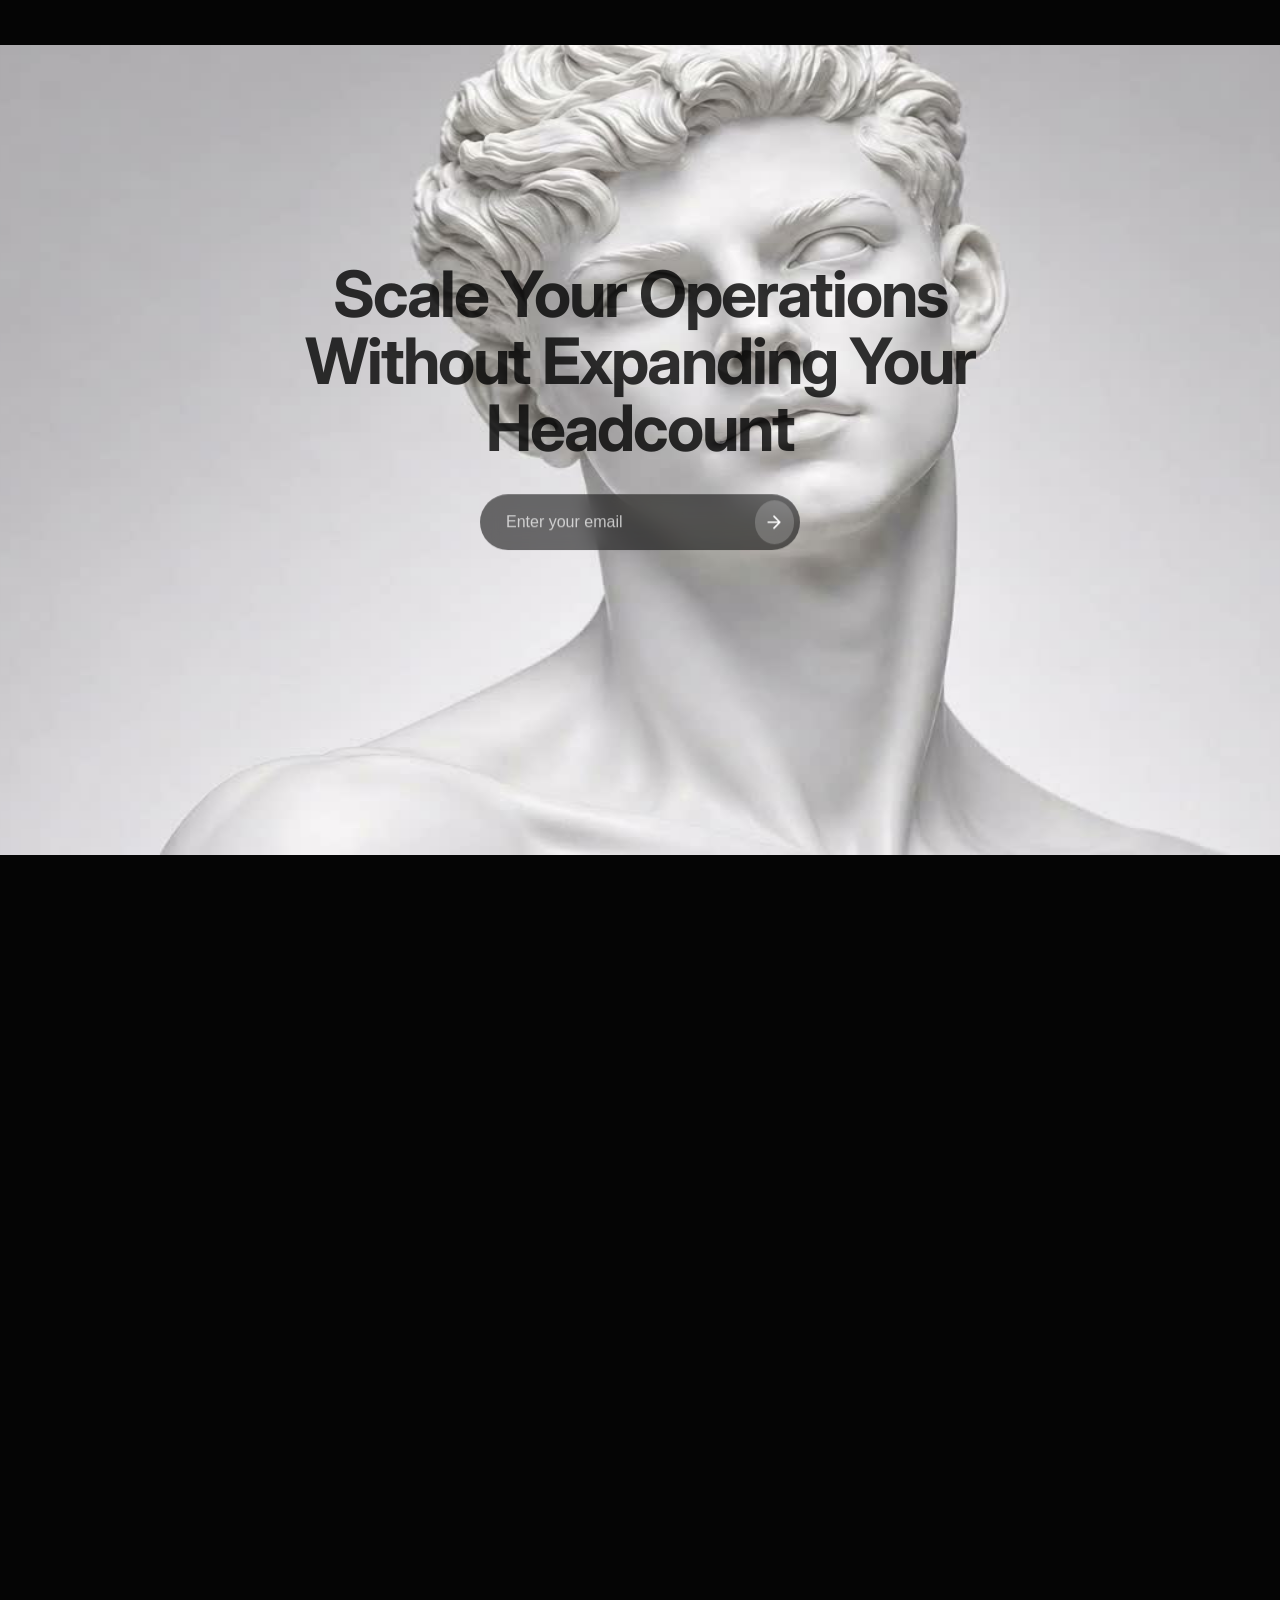
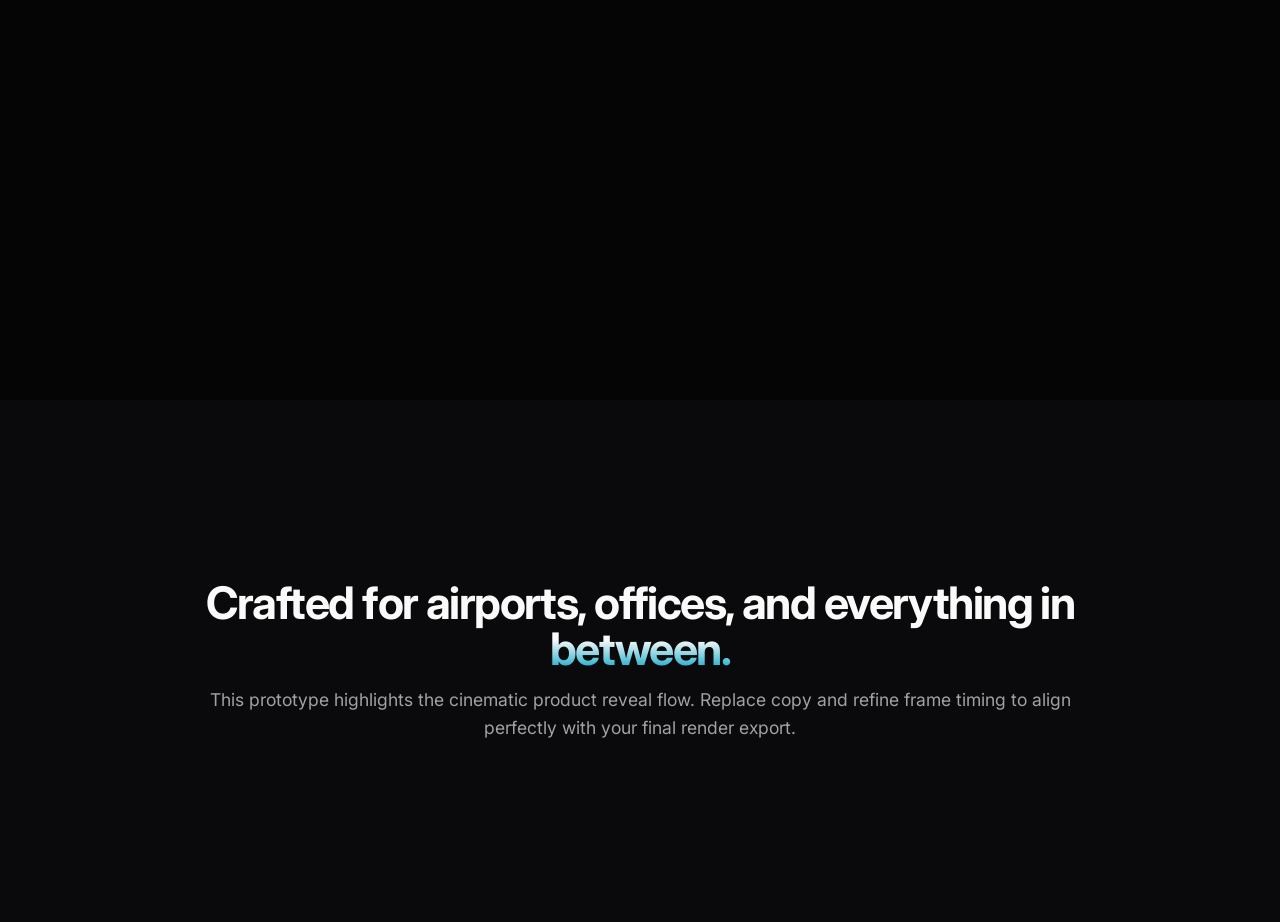
<file: ai_explosion/index.html>
<!DOCTYPE html>
<html lang="en">
  <head>
    <meta charset="UTF-8" />
    <meta name="viewport" content="width=device-width, initial-scale=1.0" />
    <title>Sony WH-1000XM6 | Scrollytelling Experience</title>
    <link rel="preconnect" href="https://fonts.googleapis.com" />
    <link rel="preconnect" href="https://fonts.gstatic.com" crossorigin />
    <link
      href="https://fonts.googleapis.com/css2?family=Inter:wght@400;500;600;700;800&display=swap"
      rel="stylesheet"
    />
    <style>
      :root {
        --bg: #050505;
        --bg-secondary: #0a0a0c;
        --text-strong: rgba(255, 255, 255, 0.92);
        --text-body: rgba(255, 255, 255, 0.62);
        --accent-blue: #0050ff;
        --accent-cyan: #00d6ff;
      }

      * {
        box-sizing: border-box;
      }

      html,
      body {
        margin: 0;
        padding: 0;
        background: var(--bg);
        color: var(--text-strong);
        font-family: "Inter", -apple-system, BlinkMacSystemFont, "Segoe UI", sans-serif;
      }

      body {
        overflow-x: hidden;
      }

      .site-bg {
        position: fixed;
        inset: 0;
        pointer-events: none;
        z-index: 0;
        background:
          radial-gradient(80vw 60vh at 50% 45%, rgba(5, 8, 21, 0.92) 0%, rgba(5, 5, 5, 1) 55%),
          linear-gradient(180deg, #050505 0%, #050505 100%);
      }

      .cta {
        justify-self: end;
        border: 1px solid transparent;
        background:
          linear-gradient(rgba(5, 5, 5, 0.93), rgba(5, 5, 5, 0.93)) padding-box,
          linear-gradient(120deg, var(--accent-blue), var(--accent-cyan)) border-box;
        color: white;
        font-weight: 600;
        font-size: 0.78rem;
        border-radius: 999px;
        padding: 0.5rem 0.92rem;
        text-decoration: none;
        white-space: nowrap;
        box-shadow: 0 0 24px rgba(0, 80, 255, 0.18);
        transition: transform 250ms ease, box-shadow 250ms ease;
      }

      .cta:hover {
        transform: translateY(-1px);
        box-shadow: 0 0 28px rgba(0, 214, 255, 0.27);
      }

      .story {
        position: relative;
        z-index: 5;
        height: 400vh;
      }

      .sticky-stage {
        position: sticky;
        top: 0;
        height: 100vh;
        width: 100%;
        overflow: hidden;
      }

      canvas {
        position: absolute;
        inset: 0;
        width: 100%;
        height: 100%;
        background: var(--bg);
      }

      .overlay {
        position: absolute;
        inset: 0;
        pointer-events: none;
        display: grid;
        grid-template-columns: 1fr minmax(260px, 520px) 1fr;
        align-items: center;
        padding: 0 4vw;
      }

      .beat {
        max-width: 520px;
        opacity: 0;
        transform: translateY(30px);
        transition: opacity 420ms ease, transform 420ms ease;
        will-change: opacity, transform;
      }

      .beat.active {
        opacity: 1;
        transform: translateY(0);
      }

      .beat-left {
        grid-column: 1 / 2;
        justify-self: start;
      }

      .beat-center {
        grid-column: 2 / 3;
        text-align: center;
        justify-self: center;
      }

      .beat-right {
        grid-column: 3 / 4;
        text-align: left;
        justify-self: end;
      }

      .kicker {
        font-size: 0.72rem;
        letter-spacing: 0.15em;
        text-transform: uppercase;
        color: rgba(0, 214, 255, 0.84);
        margin: 0 0 0.7rem 0;
      }

      h1,
      h2 {
        margin: 0;
        letter-spacing: -0.035em;
        line-height: 1.03;
      }

      h1 {
        font-size: clamp(2.2rem, 7vw, 5.1rem);
        font-weight: 800;
      }

      h2 {
        font-size: clamp(1.6rem, 4.2vw, 3.2rem);
        font-weight: 700;
      }

      .headline-gradient {
        background: linear-gradient(180deg, rgba(255, 255, 255, 0.98) 65%, rgba(0, 214, 255, 0.76) 100%);
        -webkit-background-clip: text;
        background-clip: text;
        color: transparent;
      }

      .subtitle {
        margin-top: 0.9rem;
        font-size: clamp(1rem, 2vw, 1.35rem);
        color: rgba(255, 255, 255, 0.83);
        font-weight: 500;
      }

      .body {
        margin-top: 1rem;
        color: var(--text-body);
        font-size: clamp(0.95rem, 1.5vw, 1.1rem);
        line-height: 1.6;
      }

      .bullets {
        margin: 1rem 0 0 0;
        padding: 0;
        list-style: none;
        display: grid;
        gap: 0.62rem;
      }

      .bullets li {
        color: rgba(255, 255, 255, 0.7);
        font-size: clamp(0.9rem, 1.25vw, 1.03rem);
      }

      .final-actions {
        margin-top: 1.5rem;
        display: inline-flex;
        align-items: center;
        gap: 1rem;
        pointer-events: auto;
      }

      .ghost-link {
        color: rgba(255, 255, 255, 0.72);
        text-decoration: none;
        font-size: 0.95rem;
        border-bottom: 1px solid rgba(255, 255, 255, 0.26);
        padding-bottom: 2px;
      }

      /* INITIAL HERO OVERLAY */
      .initial-hero {
        position: absolute;
        top: 45%;
        left: 50%;
        transform: translate(-50%, -50%);
        text-align: center;
        z-index: 10;
        width: 100%;
        max-width: 900px;
        padding: 0 20px;
        transition: opacity 0.3s ease, transform 0.3s ease;
      }

      .initial-hero.fade-out {
        opacity: 0;
        pointer-events: none;
        transform: translate(-50%, -55%);
      }

      .hero-title {
        font-size: clamp(2.5rem, 5vw, 4.2rem);
        font-weight: 700;
        line-height: 1.05;
        color: rgba(0, 0, 0, 0.8);
        margin-bottom: 2rem;
        letter-spacing: -0.03em;
      }

      .hero-input-wrap {
        display: inline-flex;
        align-items: center;
        background: rgba(0, 0, 0, 0.55);
        border-radius: 999px;
        padding: 6px;
        width: 100%;
        max-width: 320px;
        backdrop-filter: blur(10px);
        -webkit-backdrop-filter: blur(10px);
      }

      .hero-input-wrap input {
        background: transparent;
        border: none;
        color: white;
        padding: 12px 20px;
        width: 100%;
        outline: none;
        font-size: 1rem;
      }

      .hero-input-wrap input::placeholder {
        color: rgba(255, 255, 255, 0.7);
      }

      .hero-input-wrap button {
        background: rgba(255, 255, 255, 0.2);
        border: none;
        color: white;
        width: 44px;
        height: 44px;
        border-radius: 50%;
        cursor: pointer;
        display: flex;
        align-items: center;
        justify-content: center;
        transition: background 0.2s;
      }

      .hero-input-wrap button:hover {
        background: rgba(255, 255, 255, 0.3);
      }

      @media (max-width: 980px) {
        .overlay {
          grid-template-columns: 1fr;
          padding: 0 8vw;
        }

        .beat-left,
        .beat-center,
        .beat-right {
          grid-column: 1 / 2;
          justify-self: center;
          text-align: center;
          max-width: 640px;
        }
      }
    </style>
  </head>
  <body>
    <div class="site-bg"></div>

    <main id="overview" class="story">
      <section class="sticky-stage">
        <canvas id="sequenceCanvas" aria-label="Sony WH-1000XM6 sequence animation"></canvas>

        <div class="initial-hero" id="initial-hero">
          <h1 class="hero-title">Scale Your Operations<br>Without Expanding Your Headcount</h1>
          <div class="hero-input-wrap">
            <input type="text" placeholder="Enter your email" />
            <button aria-label="Submit">
              <svg width="20" height="20" viewBox="0 0 24 24" fill="none" stroke="currentColor" stroke-width="2" stroke-linecap="round" stroke-linejoin="round">
                <path d="M5 12h14M12 5l7 7-7 7"/>
              </svg>
            </button>
          </div>
        </div>

        <div class="overlay">
          <article class="beat beat-left" id="beat-engineering">
            <p class="kicker">Engineering Reveal</p>
            <h2 class="headline-gradient">Precision-engineered for silence.</h2>
            <p class="body">
              Custom drivers, sealed acoustic chambers, and optimized airflow deliver studio-grade clarity.
              Every component is tuned for balance, power, and comfort hour after hour.
            </p>
          </article>

          <article class="beat beat-right" id="beat-nc">
            <p class="kicker">Noise Intelligence</p>
            <h2 class="headline-gradient">Adaptive noise cancelling, redefined.</h2>
            <ul class="bullets">
              <li>Multi-microphone array listens in every direction.</li>
              <li>Real-time noise analysis adapts to your environment.</li>
              <li>Your music stays pure while the world fades away.</li>
            </ul>
          </article>

          <article class="beat beat-left" id="beat-sound">
            <p class="kicker">Sony Sound</p>
            <h2 class="headline-gradient">Immersive, lifelike sound.</h2>
            <p class="body">
              High-performance drivers unlock detail, depth, and texture in every track. AI-enhanced
              upscaling restores clarity to compressed audio so every note feels alive.
            </p>
          </article>

          <article class="beat beat-center" id="beat-cta">
            <p class="kicker">Finale</p>
            <h2 class="headline-gradient">See everything. Trust only the truth</h2>
            <p class="subtitle">WH-1000XM6. Designed for focus, crafted for comfort.</p>
            <div class="final-actions" id="buy">
              <a class="cta" href="#buy">Experience WH-1000XM6</a>
              <a class="ghost-link" href="#specs">See full specs</a>
            </div>
          </article>
        </div>
      </section>
    </main>

    <section
      id="technology"
      style="min-height: 58vh; background: #0a0a0c; display: grid; place-items: center; padding: 7vh 6vw;"
    >
      <div style="max-width: 920px; text-align: center;">
        <h2 class="headline-gradient" style="font-size: clamp(1.8rem, 3.5vw, 3rem); margin-bottom: 0.9rem;">
          Crafted for airports, offices, and everything in between.
        </h2>
        <p class="body" style="margin: 0;">
          This prototype highlights the cinematic product reveal flow. Replace copy and refine frame timing to
          align perfectly with your final render export.
        </p>
      </div>
    </section>

    <script>
      (function () {
        const SOURCE_FRAMES = 240;
        const PLAYBACK_FRAMES = 120;
        const FRAME_TEMPLATE = "ezgif-frame-###.jpg";

        const story = document.querySelector(".story");
        const canvas = document.getElementById("sequenceCanvas");
        const ctx = canvas.getContext("2d");

        const beats = [
          { id: "beat-engineering", range: [0.15, 0.4] },
          { id: "beat-nc", range: [0.4, 0.65] },
          { id: "beat-sound", range: [0.65, 0.85] },
          { id: "beat-cta", range: [0.85, 1.01] }
        ];

        const beatNodes = beats.map((b) => ({
          ...b,
          node: document.getElementById(b.id)
        }));

        const imageCache = new Map();
        let currentFrame = 1;
        let rafId = null;

        function getFrameSrc(sourceFrameNumber) {
          const padded = String(sourceFrameNumber).padStart(3, "0");
          return FRAME_TEMPLATE.replace("###", padded);
        }

        function playbackToSourceFrame(playbackFrame) {
          const t = (playbackFrame - 1) / (PLAYBACK_FRAMES - 1);
          return Math.round(1 + t * (SOURCE_FRAMES - 1));
        }

        function loadImage(playbackFrame) {
          if (imageCache.has(playbackFrame)) return imageCache.get(playbackFrame);
          const sourceFrameNumber = playbackToSourceFrame(playbackFrame);
          const img = new Image();
          img.decoding = "async";
          img.src = getFrameSrc(sourceFrameNumber);
          imageCache.set(playbackFrame, img);
          return img;
        }

        function resizeCanvas() {
          const dpr = Math.min(window.devicePixelRatio || 1, 2);
          canvas.width = Math.floor(window.innerWidth * dpr);
          canvas.height = Math.floor(window.innerHeight * dpr);
          canvas.style.width = window.innerWidth + "px";
          canvas.style.height = window.innerHeight + "px";
          ctx.setTransform(dpr, 0, 0, dpr, 0, 0);
          drawFrame(currentFrame);
        }

        function drawFrame(frameNumber) {
          const img = loadImage(frameNumber);
          if (!img.complete || img.naturalWidth === 0) {
            img.onload = () => drawFrame(frameNumber);
            return;
          }

          const cw = window.innerWidth;
          const ch = window.innerHeight;
          const iw = img.naturalWidth;
          const ih = img.naturalHeight;

          ctx.clearRect(0, 0, cw, ch);
          ctx.fillStyle = "#050505";
          ctx.fillRect(0, 0, cw, ch);

          const IMAGE_SCALE_FACTOR = 1.0;
          const scale = Math.max(cw / iw, ch / ih) * IMAGE_SCALE_FACTOR;
          const HEIGHT_SCALE_FACTOR = 0.9;
          const dw = iw * scale;
          const dh = ih * scale * HEIGHT_SCALE_FACTOR;
          const dx = (cw - dw) / 2;
          const dy = (ch - dh) / 2;

          ctx.drawImage(img, dx, dy, dw, dh);
        }

        function clamp(v, min, max) {
          return Math.max(min, Math.min(max, v));
        }

        function updateScene() {
          rafId = null;

          const rect = story.getBoundingClientRect();
          const totalScrollable = story.offsetHeight - window.innerHeight;
          const progress = clamp(-rect.top / totalScrollable, 0, 1);

          const targetFrame = Math.floor(progress * (PLAYBACK_FRAMES - 1)) + 1;
          
          const initialHero = document.getElementById('initial-hero');
          if (initialHero) {
            if (progress > 0.01) {
              initialHero.classList.add('fade-out');
            } else {
              initialHero.classList.remove('fade-out');
            }
          }

          if (targetFrame !== currentFrame) {
            currentFrame = targetFrame;
            drawFrame(currentFrame);
            for (let step = 1; step <= 6; step += 1) {
              loadImage(clamp(currentFrame + step, 1, PLAYBACK_FRAMES));
            }
          }

          for (const beat of beatNodes) {
            const isActive = progress >= beat.range[0] && progress < beat.range[1];
            beat.node.classList.toggle("active", isActive);
          }
        }

        function requestTick() {
          if (rafId !== null) return;
          rafId = window.requestAnimationFrame(updateScene);
        }

        loadImage(1);
        for (let i = 2; i <= 12; i += 1) loadImage(i);

        window.addEventListener("resize", () => {
          resizeCanvas();
          requestTick();
        });
        window.addEventListener("scroll", requestTick, { passive: true });

        resizeCanvas();
        updateScene();
      })();
    </script>
  </body>
</html>
</file>
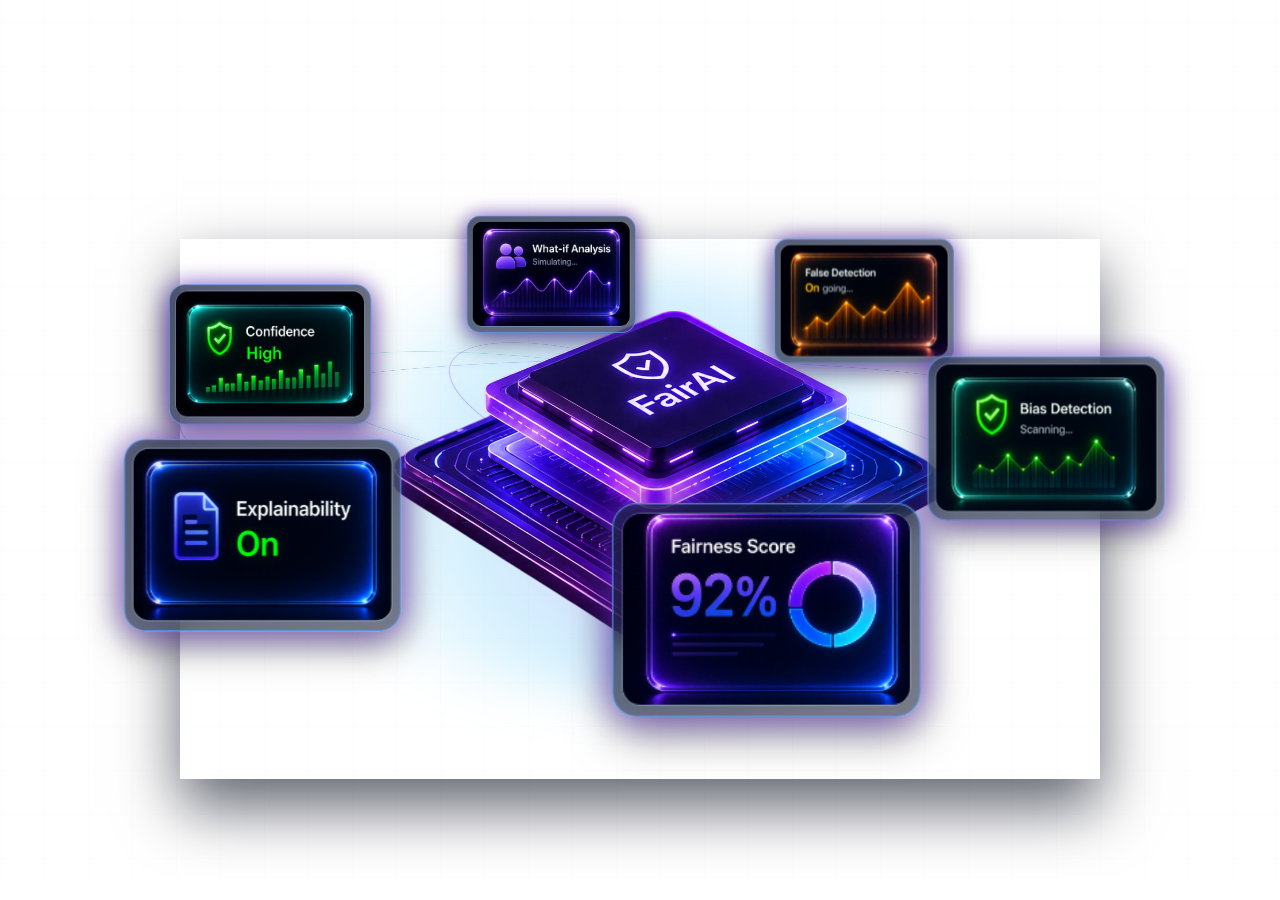
<file: Cards/index.html>
<!DOCTYPE html>
<html lang="en">
  <head>
    <meta charset="UTF-8" />
    <meta name="viewport" content="width=device-width, initial-scale=1.0" />
    <title>FairAI 3D Hero Orbit</title>
    <link rel="preconnect" href="https://fonts.googleapis.com" />
    <link rel="preconnect" href="https://fonts.gstatic.com" crossorigin />
    <link
      href="https://fonts.googleapis.com/css2?family=Inter:wght@400;500;600;700;800&display=swap"
      rel="stylesheet"
    />
    <link rel="stylesheet" href="style.css" />
  </head>
  <body>
    <main class="hero-3d" id="hero3d">
      <div class="bg-grid"></div>
      <div class="bg-vignette"></div>

      <div class="particle-layer" id="particleLayer" aria-hidden="true"></div>

      <div class="center-zone" aria-label="FairAI core">
        <div class="orbit-ring ring-1"></div>
        <div class="orbit-ring ring-2"></div>
        <div class="orbit-ring ring-3"></div>

        <div class="chip-glow"></div>
        <div class="center-chip">
          <div class="chip-inner">
            <img src="Fair ai 3d.png" alt="FairAI center chip" loading="eager" />
          </div>
        </div>
      </div>

      <section class="orbit" id="orbit" aria-label="Orbiting AI system status cards">
        <article class="orbit-card card-1">
          <img src="Bias.png" alt="Bias Detection card" loading="lazy" />
        </article>
        <article class="orbit-card card-2">
          <img src="Fairness.png" alt="Fairness Score card" loading="lazy" />
        </article>
        <article class="orbit-card card-3">
          <img src="Explainability.png" alt="Explainability card" loading="lazy" />
        </article>
        <article class="orbit-card card-4">
          <img src="Confidence.png" alt="Confidence card" loading="lazy" />
        </article>
        <article class="orbit-card card-5">
          <img src="What%20if%20Analysis.png" alt="What-if Analysis card" loading="lazy" />
        </article>
        <article class="orbit-card card-6">
          <img src="False%20detection.png" alt="False Detection card" loading="lazy" />
        </article>
      </section>
    </main>

    <script src="script.js"></script>
  </body>
</html>
</file>
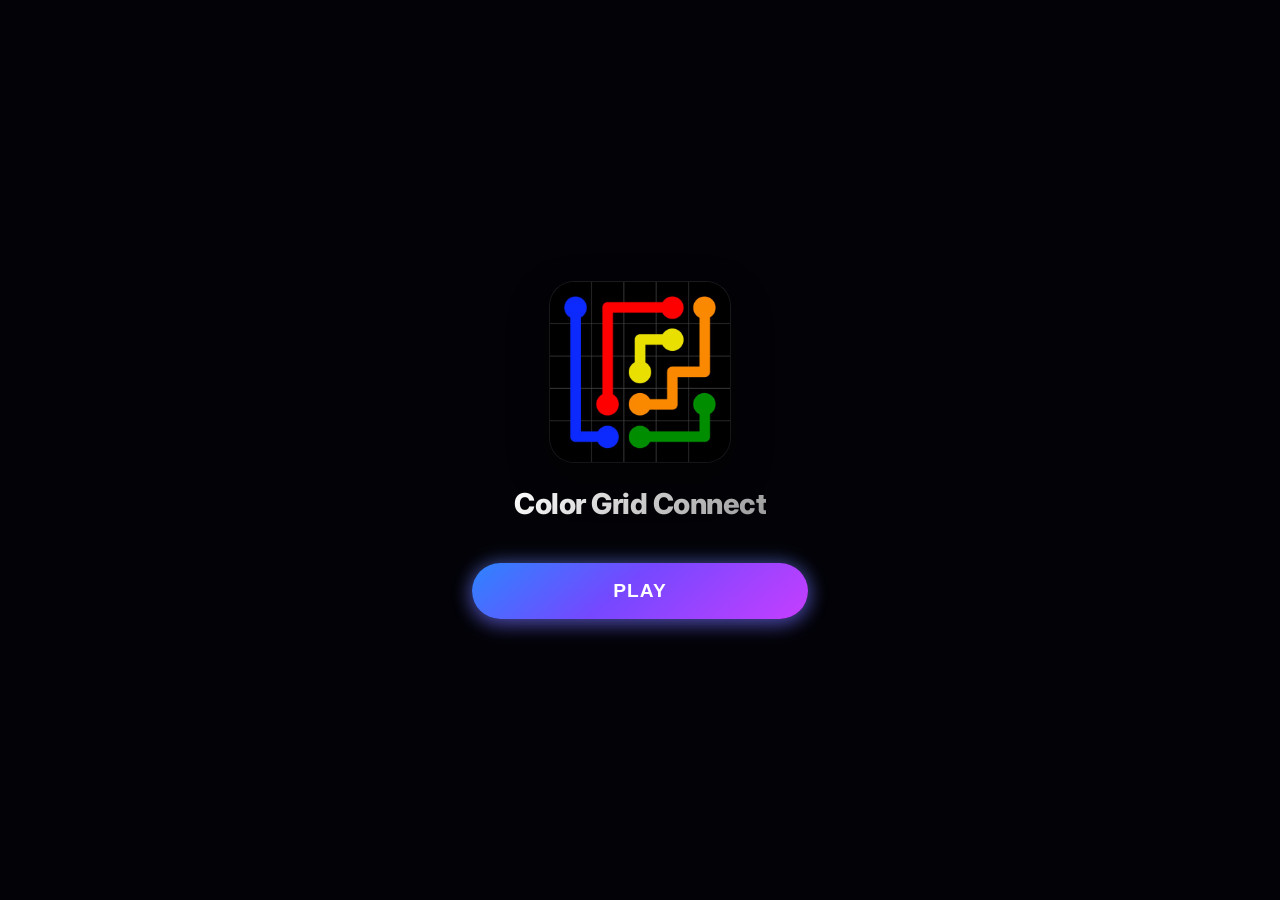
<file: Game/index.html>
<!DOCTYPE html>
<html lang="en">

<head>
  <meta charset="UTF-8" />
  <meta name="viewport" content="width=device-width, initial-scale=1.0, viewport-fit=cover" />
  <title>Color Grid Connect</title>
  <link rel="preconnect" href="https://fonts.googleapis.com" />
  <link rel="preconnect" href="https://fonts.gstatic.com" crossorigin />
  <link href="https://fonts.googleapis.com/css2?family=Inter:wght@400;600;700;800&display=swap" rel="stylesheet" />
  <link rel="stylesheet" href="style.css" />
</head>

<body>
  <div class="app-shell">
    <header class="top-bar glass-panel">
      <div class="stat-pill">
        <span class="label">Level</span>
        <strong id="levelValue">1</strong>
      </div>
      <div class="brand-mini">
        <span class="dot cyan"></span>
        <span class="dot pink"></span>
        <span class="dot green"></span>
        <h1>Color Grid Connect</h1>
      </div>
      <div class="stat-pill">
        <span class="label">Moves</span>
        <strong id="moveValue">0</strong>
      </div>
    </header>

    <main class="game-area">
      <section class="board-wrap glass-panel">
        <div id="grid" class="grid" aria-label="Puzzle grid"></div>
      </section>
      <p class="progress-text" id="progressText">Fill every cell to win</p>
    </main>

    <footer class="controls">
      <button id="levelsBtn" class="action-btn ghost-btn">Levels</button>
      <button id="resetBtn" class="action-btn neon-btn">Reset</button>
      <button id="helpBtn" class="action-btn ghost-btn tut-help-btn" aria-label="How to play">How To Play</button>
    </footer>
  </div>

  <div id="levelsModal" class="modal hidden" role="dialog" aria-modal="true">
    <div class="levels-card glass-panel pop-in">
      <div class="levels-head">
        <h2>Select Pack</h2>
        <button id="closeLevelsBtn" class="mini-close" aria-label="Close levels">✕</button>
      </div>
      <div id="levelsCarousel" class="levels-carousel" aria-label="Level packs"></div>
      <div id="carouselDots" class="carousel-dots" aria-label="Carousel pagination"></div>
    </div>
  </div>

  <div id="levelCompleteModal" class="modal hidden" role="dialog" aria-modal="true">
    <div class="modal-card glass-panel pop-in">
      <h2>Level Complete!</h2>
      <div class="stars">★ ★ ★</div>
      <p>Moves Used: <strong id="finalMoves">0</strong></p>
      <button id="nextLevelBtn" class="action-btn neon-btn wide">Next Level</button>
    </div>
  </div>

  <div id="splashScreen" class="splash-screen">
    <div class="splash-content pop-in">
      <img src="Cover.jpeg" alt="Color Grid Connect" class="splash-logo">
      <h1 class="splash-title">Color Grid Connect</h1>
      <button id="startGameBtn" class="action-btn neon-btn wide splash-play-btn">Play</button>
    </div>
  </div>

  <div id="tutorialOverlay" class="tutorial-overlay hidden">
    <div class="tutorial-backdrop"></div>

    <div class="tutorial-ui">
      <div class="tutorial-card glass-panel pop-in">
        <h2 id="tutTitle">How to Play</h2>
        <p id="tutDesc">Connect matching colors to fill the grid</p>
        <div class="tut-progress">
          <span id="tutStepIndicator">Step 1/5</span>
          <div class="tut-dots" id="tutDots"></div>
        </div>
        <div class="tut-actions">
          <button id="tutSkipBtn" class="ghost-btn action-btn small">Skip</button>
          <button id="tutNextBtn" class="neon-btn action-btn small">Next</button>
        </div>
      </div>
    </div>
  </div>

  <script src="script.js"></script>
</body>

</html>
</file>
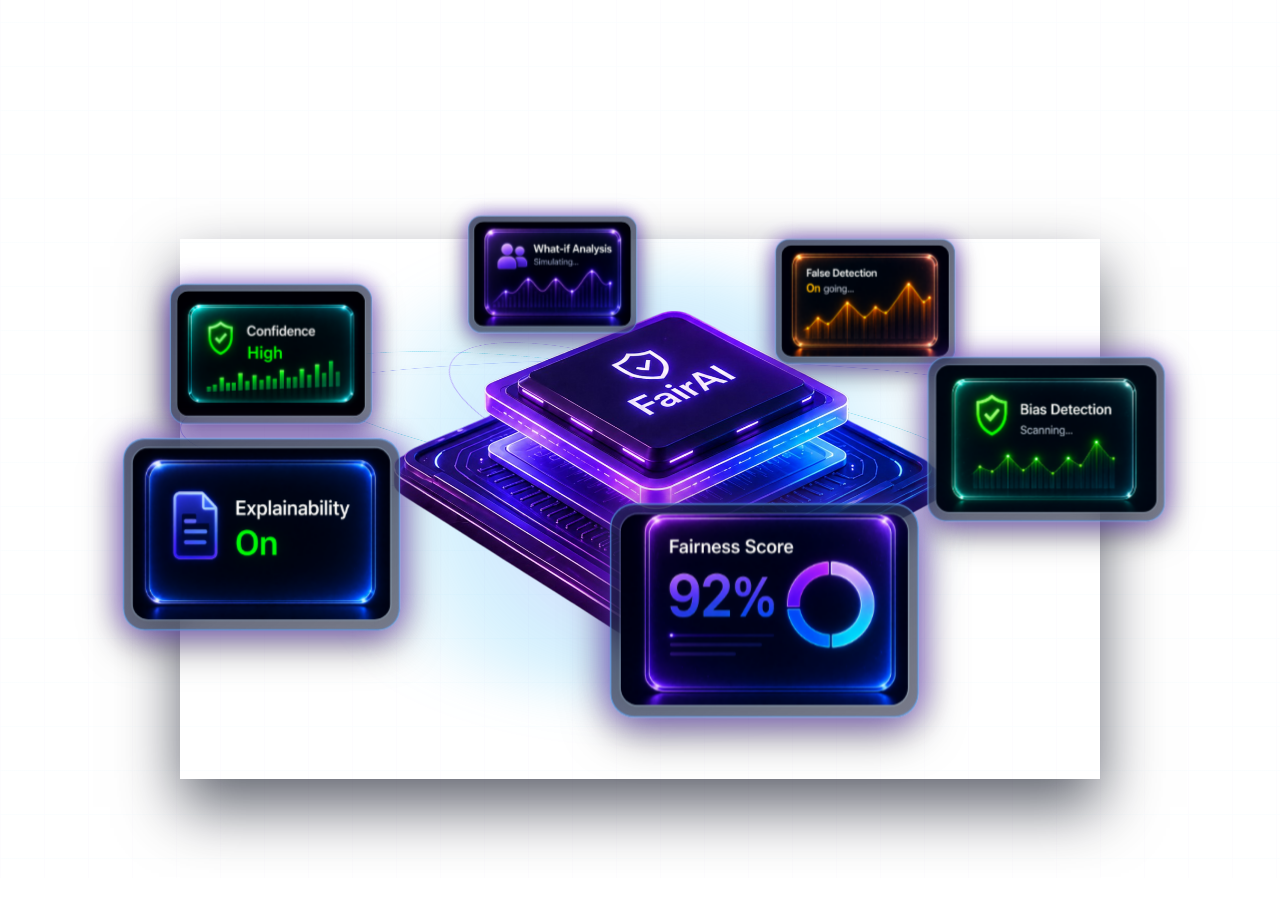
<file: mobile/Cards/index.html>
<!DOCTYPE html>
<html lang="en">
  <head>
    <meta charset="UTF-8" />
    <meta name="viewport" content="width=device-width, initial-scale=1.0" />
    <title>FairAI 3D Hero Orbit</title>
    <link rel="preconnect" href="https://fonts.googleapis.com" />
    <link rel="preconnect" href="https://fonts.gstatic.com" crossorigin />
    <link
      href="https://fonts.googleapis.com/css2?family=Inter:wght@400;500;600;700;800&display=swap"
      rel="stylesheet"
    />
    <link rel="stylesheet" href="style.css" />
  </head>
  <body>
    <main class="hero-3d" id="hero3d">
      <div class="bg-grid"></div>
      <div class="bg-vignette"></div>

      <div class="particle-layer" id="particleLayer" aria-hidden="true"></div>

      <div class="center-zone" aria-label="FairAI core">
        <div class="orbit-ring ring-1"></div>
        <div class="orbit-ring ring-2"></div>
        <div class="orbit-ring ring-3"></div>

        <div class="chip-glow"></div>
        <div class="center-chip">
          <div class="chip-inner">
            <img src="../../assets/Fair ai 3d.png" alt="FairAI center chip" loading="eager" />
          </div>
        </div>
      </div>

      <section class="orbit" id="orbit" aria-label="Orbiting AI system status cards">
        <article class="orbit-card card-1">
          <img src="../../assets/Bias.png" alt="Bias Detection card" loading="lazy" />
        </article>
        <article class="orbit-card card-2">
          <img src="../../assets/Fairness.png" alt="Fairness Score card" loading="lazy" />
        </article>
        <article class="orbit-card card-3">
          <img src="../../assets/Explainability.png" alt="Explainability card" loading="lazy" />
        </article>
        <article class="orbit-card card-4">
          <img src="../../assets/Confidence.png" alt="Confidence card" loading="lazy" />
        </article>
        <article class="orbit-card card-5">
          <img src="../../assets/What if Analysis.png" alt="What-if Analysis card" loading="lazy" />
        </article>
        <article class="orbit-card card-6">
          <img src="../../assets/False detection.png" alt="False Detection card" loading="lazy" />
        </article>
      </section>
    </main>

    <script src="script.js"></script>
  </body>
</html>
</file>
<file: Cards/style.css>
:root {
  --bg: #050816;
  --bg-2: #080d24;
  --text: #e8ecff;
  --violet: #8b5cf6;
  --blue: #38bdf8;
  --cyan: #22d3ee;
  --glass: rgba(13, 20, 44, 0.5);
}

* {
  box-sizing: border-box;
}

html,
body {
  margin: 0;
  padding: 0;
  height: 100%;
  font-family: "Inter", sans-serif;
  background: transparent;
  color: var(--text);
  overflow: hidden;
}

.hero-3d {
  position: relative;
  height: 100vh;
  min-height: 0;
  margin-top: 0;
  background: transparent;
  transform: translateY(-22px);
  overflow: hidden;
  perspective: 1200px;
  isolation: isolate;
}

.bg-grid {
  position: absolute;
  inset: 0;
  background:
    linear-gradient(rgba(56, 189, 248, 0.07) 1px, transparent 1px),
    linear-gradient(90deg, rgba(139, 92, 246, 0.07) 1px, transparent 1px);
  background-size: 44px 44px;
  opacity: 0.22;
  filter: blur(0.4px);
}

.bg-vignette {
  position: absolute;
  inset: -10%;
  background: none;
  z-index: 1;
}

.particle-layer {
  position: absolute;
  inset: 0;
  z-index: 2;
  pointer-events: none;
}

.particle {
  position: absolute;
  width: var(--size);
  height: var(--size);
  border-radius: 50%;
  background: radial-gradient(circle, rgba(56, 189, 248, 0.95) 0%, rgba(56, 189, 248, 0) 74%);
  box-shadow: 0 0 18px rgba(56, 189, 248, 0.65), 0 0 40px rgba(139, 92, 246, 0.2);
  animation: particleFloat var(--duration) linear infinite;
  animation-delay: var(--delay);
  opacity: 0;
}

@keyframes particleFloat {
  0% {
    transform: translate3d(0, 0, 0) scale(0.7);
    opacity: 0;
  }
  15% {
    opacity: 0.7;
  }
  85% {
    opacity: 0.42;
  }
  100% {
    transform: translate3d(var(--dx), var(--dy), 0) scale(1.06);
    opacity: 0;
  }
}

.center-zone {
  position: absolute;
  inset: 0;
  z-index: 10;
  pointer-events: none;
}

.orbit-ring {
  position: absolute;
  top: 50%;
  left: 50%;
  border: 1px solid rgba(99, 102, 241, 0.44);
  border-radius: 50%;
  transform-style: preserve-3d;
  mix-blend-mode: screen;
  filter: drop-shadow(0 0 12px rgba(56, 189, 248, 0.5));
}

.ring-1 {
  width: min(86vw, 920px);
  height: min(40vw, 420px);
  transform: translate(-50%, -50%) rotateX(71deg) rotateZ(0deg);
  animation: spinRing1 34s linear infinite;
}

.ring-2 {
  width: min(74vw, 760px);
  height: min(32vw, 320px);
  border-color: rgba(6, 182, 212, 0.42);
  transform: translate(-50%, -50%) rotateX(71deg) rotateZ(30deg);
  animation: spinRing2 28s linear infinite;
}

.ring-3 {
  width: min(58vw, 600px);
  height: min(25vw, 250px);
  border-color: rgba(168, 85, 247, 0.5);
  transform: translate(-50%, -50%) rotateX(71deg) rotateZ(58deg);
  animation: spinRing3 24s linear infinite;
}

@keyframes spinRing1 {
  to {
    transform: translate(-50%, -50%) rotateX(71deg) rotateZ(360deg);
  }
}
@keyframes spinRing2 {
  to {
    transform: translate(-50%, -50%) rotateX(71deg) rotateZ(390deg);
  }
}
@keyframes spinRing3 {
  to {
    transform: translate(-50%, -50%) rotateX(71deg) rotateZ(-302deg);
  }
}

.chip-glow {
  position: absolute;
  top: 56%;
  left: 50%;
  width: min(64vw, 760px);
  height: min(48vh, 440px);
  transform: translate(-50%, -50%);
  border-radius: 50%;
  background: radial-gradient(circle, rgba(139, 92, 246, 0.34) 0%, rgba(56, 189, 248, 0.22) 42%, rgba(0, 0, 0, 0) 72%);
  filter: blur(24px);
  animation: pulseGlow 2.5s ease-in-out infinite;
}

.center-chip {
  position: absolute;
  top: 59%;
  left: 50%;
  width: min(74vw, 920px);
  height: min(60vh, 580px);
  transform: translate(-50%, -50%);
  transform-origin: center center;
  z-index: 11;
  animation: pulseChip 2.5s infinite ease-in-out;
  pointer-events: auto;
  transform-style: preserve-3d;
}

.chip-inner {
  height: 100%;
  width: 100%;
  border-radius: 26px;
  padding: 0;
  background: transparent;
  border: none;
  box-shadow: none;
  display: block;
}

.chip-inner img {
  width: 100%;
  height: 100%;
  border-radius: 0;
  object-fit: contain;
  display: block;
  border: none;
  box-shadow: 0 28px 58px rgba(2, 6, 23, 0.62);
}

@keyframes pulseChip {
  0%,
  100% {
    transform: translate(-50%, -50%) scale(1);
  }
  50% {
    transform: translate(-50%, -50%) scale(1.02);
  }
}

@keyframes pulseGlow {
  0%,
  100% {
    opacity: 0.72;
    transform: translate(-50%, -50%) scale(1);
  }
  50% {
    opacity: 1;
    transform: translate(-50%, -50%) scale(1.1);
  }
}

.orbit {
  position: absolute;
  top: 46%;
  left: 49%;
  width: min(90vw, 990px);
  height: min(42vw, 460px);
  transform-style: preserve-3d;
  transform: translate(-50%, -50%) rotateX(65deg);
  z-index: 14;
}

.orbit-card {
  --radius: min(38vw, 380px);
  position: absolute;
  top: 50%;
  left: 50%;
  width: clamp(176px, 19vw, 228px);
  min-height: 112px;
  border-radius: 18px;
  background: linear-gradient(145deg, rgba(16, 24, 51, 0.72), rgba(8, 12, 24, 0.55));
  border: 1px solid rgba(96, 165, 250, 0.75);
  backdrop-filter: blur(14px);
  box-shadow:
    0 0 25px rgba(124, 58, 237, 0.6),
    0 10px 34px rgba(4, 8, 22, 0.56),
    inset 0 0 20px rgba(129, 140, 248, 0.18);
  color: white;
  padding: 0.4rem;
  transform-style: preserve-3d;
  transition: transform 320ms ease, box-shadow 320ms ease, border-color 320ms ease;
  overflow: hidden;
  z-index: 1;
}

.orbit-card img {
  width: 100%;
  height: 100%;
  min-height: 108px;
  border-radius: 14px;
  object-fit: cover;
  display: block;
  border: 1px solid rgba(186, 230, 253, 0.25);
  box-shadow: inset 0 0 28px rgba(255, 255, 255, 0.06);
}

.orbit-card:hover {
  border-color: rgba(186, 230, 253, 0.95);
  box-shadow:
    0 0 36px rgba(56, 189, 248, 0.7),
    0 0 38px rgba(167, 139, 250, 0.45),
    0 14px 40px rgba(4, 8, 22, 0.6);
}

.card-1 { --a: 0deg; }
.card-2 { --a: 60deg; }
.card-3 { --a: 120deg; }
.card-4 { --a: 180deg; }
.card-5 { --a: 240deg; }
.card-6 { --a: 300deg; }

@keyframes rotateOrbit {
  from {
    transform: translate(-50%, -50%) rotateX(65deg) rotateZ(0deg);
  }
  to {
    transform: translate(-50%, -50%) rotateX(65deg) rotateZ(360deg);
  }
}

@media (max-width: 900px) {
  .hero-3d {
    height: 100vh;
    min-height: 0;
    transform: translateY(-16px);
  }

  .center-chip {
    top: 56%;
    width: min(90vw, 780px);
    height: min(52vh, 440px);
    transform: translate(-50%, -50%);
  }

  .chip-glow {
    top: 56%;
    width: min(82vw, 680px);
    height: min(42vh, 340px);
  }

  .chip-inner {
    border-radius: 0;
    padding: 0;
  }

  .chip-inner img {
    border-radius: 0;
  }

  .orbit-card {
    --radius: min(43vw, 320px);
    width: clamp(138px, 33vw, 186px);
    min-height: 90px;
    padding: 0.34rem;
  }
}

@media (max-width: 640px) {
  .hero-3d {
    height: 100vh;
    min-height: 0;
    transform: translateY(-10px);
  }

  .center-chip {
    top: 56%;
    width: min(96vw, 620px);
    height: min(44vh, 330px);
    transform: translate(-50%, -50%);
  }

  .chip-glow {
    top: 56%;
    width: min(92vw, 540px);
    height: min(34vh, 240px);
  }

  .chip-inner {
    border-radius: 0;
    padding: 0;
  }

  .chip-inner img {
    border-radius: 0;
  }

  .ring-1,
  .ring-2,
  .ring-3,
  .orbit {
    width: min(96vw, 560px);
    height: min(52vw, 280px);
  }

  .orbit-card {
    --radius: min(46vw, 246px);
    border-radius: 14px;
    width: clamp(124px, 39vw, 166px);
    min-height: 82px;
    padding: 0.3rem;
  }
}
</file>
<file: Game/style.css>
:root {
  --bg-top: #080b1b;
  --bg-bottom: #030307;
  --glass: rgba(255, 255, 255, 0.06);
  --glass-border: rgba(255, 255, 255, 0.16);
  --text-main: #eff3ff;
  --text-dim: #9aa3c3;
  --cyan: #35e5ff;
  --purple: #9a6cff;
  --pink: #ff5ddb;
  --green: #45f7a2;
  --orange: #ff9f52;
}

* {
  box-sizing: border-box;
  -webkit-tap-highlight-color: transparent;
}

html,
body {
  margin: 0;
  height: 100%;
  min-height: 100%;
  overflow: hidden;
  font-family: "Inter", sans-serif;
  color: var(--text-main);
  background: radial-gradient(circle at 15% 10%, #121d3f 0%, var(--bg-top) 35%, var(--bg-bottom) 85%);
}

body {
  display: flex;
  justify-content: center;
  align-items: stretch;
}

.app-shell {
  width: min(100vw, 430px);
  min-height: 100%;
  height: 100%;
  display: flex;
  flex-direction: column;
  padding: 16px 14px calc(22px + env(safe-area-inset-bottom));
  gap: 14px;
}

.glass-panel {
  background: var(--glass);
  border: 1px solid var(--glass-border);
  border-radius: 22px;
  backdrop-filter: blur(12px);
  -webkit-backdrop-filter: blur(12px);
  box-shadow: 0 0 26px rgba(70, 80, 180, 0.18), inset 0 0 14px rgba(255, 255, 255, 0.04);
}

.top-bar {
  display: grid;
  grid-template-columns: 86px 1fr 86px;
  align-items: center;
  gap: 8px;
  padding: 10px;
}

.stat-pill {
  display: flex;
  flex-direction: column;
  align-items: center;
  background: rgba(4, 8, 20, 0.7);
  border: 1px solid rgba(255, 255, 255, 0.12);
  border-radius: 14px;
  padding: 7px 4px;
}

.stat-pill .label {
  font-size: 0.68rem;
  color: var(--text-dim);
}

.stat-pill strong {
  font-size: 1rem;
}

.brand-mini {
  display: flex;
  align-items: center;
  justify-content: center;
  gap: 7px;
}

.brand-mini h1 {
  margin: 0;
  font-size: 0.93rem;
  font-weight: 800;
  letter-spacing: 0.02em;
  text-shadow: 0 0 12px rgba(128, 184, 255, 0.45);
}

.dot {
  width: 8px;
  height: 8px;
  border-radius: 50%;
}

.dot.cyan {
  background: var(--cyan);
  box-shadow: 0 0 8px var(--cyan);
}

.dot.pink {
  background: var(--pink);
  box-shadow: 0 0 8px var(--pink);
}

.dot.green {
  background: var(--green);
  box-shadow: 0 0 8px var(--green);
}

.game-area {
  flex: 1;
  min-height: 0;
  display: flex;
  flex-direction: column;
  justify-content: center;
  gap: 12px;
}

.board-wrap {
  padding: 12px;
  touch-action: none;
}

.game-board,
.grid,
.cell {
  touch-action: none;
  user-select: none;
  -webkit-user-select: none;
}

.grid {
  --size: min(82vw, 360px, 45vh);
  width: var(--size);
  height: var(--size);
  margin: 0 auto;
  display: grid;
  grid-template-columns: repeat(var(--grid-size, 5), 1fr);
  grid-template-rows: repeat(var(--grid-size, 5), 1fr);
  gap: 6px;
}

.cell {
  background: rgba(8, 14, 34, 0.88);
  border: 1px solid rgba(255, 255, 255, 0.08);
  border-radius: 13px;
  position: relative;
  transition: transform 0.12s ease, box-shadow 0.2s ease, background 0.2s ease;
}

.cell.path {
  box-shadow: inset 0 0 0 2px rgba(255, 255, 255, 0.16);
}

.cell.endpoint::after {
  content: "";
  position: absolute;
  width: 56%;
  height: 56%;
  border-radius: 50%;
  top: 22%;
  left: 22%;
  background: var(--color, #fff);
  box-shadow: 0 0 16px var(--color, #fff), 0 0 28px color-mix(in srgb, var(--color, #fff) 70%, transparent);
}

.cell.connected.endpoint::before {
  content: "";
  position: absolute;
  inset: 11%;
  border: 2px solid color-mix(in srgb, var(--color, #fff) 72%, white);
  border-radius: 11px;
  box-shadow: 0 0 12px var(--color, #fff);
}

.progress-text {
  margin: 0;
  text-align: center;
  color: var(--text-dim);
  font-size: 0.92rem;
}

.controls {
  display: grid;
  grid-template-columns: 1fr 1fr;
  gap: 12px;
}

.action-btn {
  border: none;
  border-radius: 16px;
  min-height: 52px;
  font-size: 1rem;
  font-weight: 700;
  color: #fff;
  letter-spacing: 0.01em;
  cursor: pointer;
  transition: transform 0.1s ease, filter 0.22s ease, box-shadow 0.2s ease;
}

.action-btn:active {
  transform: translateY(1px) scale(0.99);
}

.neon-btn {
  background: linear-gradient(140deg, #2d84ff 0%, #7548ff 45%, #c63eff 100%);
  box-shadow: 0 6px 20px rgba(116, 92, 255, 0.45), 0 0 20px rgba(106, 154, 255, 0.45);
}

.neon-btn:hover {
  filter: brightness(1.08);
}

.ghost-btn {
  background: rgba(255, 255, 255, 0.09);
  border: 1px solid rgba(255, 255, 255, 0.2);
  box-shadow: inset 0 0 14px rgba(255, 255, 255, 0.06);
}

.modal {
  position: fixed;
  inset: 0;
  display: flex;
  align-items: center;
  justify-content: center;
  background: rgba(3, 6, 16, 0.68);
  padding: 24px;
  z-index: 20;
}

.hidden {
  display: none;
}

.modal-card {
  width: min(92vw, 360px);
  text-align: center;
  padding: 22px 18px 18px;
}

.levels-card {
  width: min(94vw, 396px);
  max-height: min(84vh, 680px);
  padding: 16px;
  overflow: auto;
}

.levels-head {
  display: flex;
  align-items: center;
  justify-content: space-between;
  margin-bottom: 12px;
}

.levels-head h2 {
  margin: 0;
  font-size: 1.8rem;
  font-weight: 700;
}

.mini-close {
  border: 1px solid rgba(255, 255, 255, 0.22);
  width: 34px;
  height: 34px;
  border-radius: 10px;
  background: rgba(255, 255, 255, 0.09);
  color: #fff;
  font-size: 1rem;
  cursor: pointer;
}

.levels-grid {
  display: grid;
  grid-template-columns: repeat(5, minmax(0, 1fr));
  gap: 10px;
}

.levels-carousel {
  display: flex;
  overflow-x: auto;
  scroll-snap-type: x mandatory;
  gap: 20px;
  padding-bottom: 10px;
  /* Hide scrollbar */
  scrollbar-width: none; 
}
.levels-carousel::-webkit-scrollbar {
  display: none;
}

.carousel-slide {
  flex: 0 0 100%;
  scroll-snap-align: start;
}

.carousel-slide h3 {
  margin: 0 0 16px 0;
  font-size: 1.4rem;
  text-align: left;
}

.carousel-dots {
  display: flex;
  justify-content: center;
  gap: 8px;
  margin-top: 12px;
}
.carousel-dot {
  width: 8px;
  height: 8px;
  border-radius: 50%;
  background: rgba(255, 255, 255, 0.2);
  border: none;
  padding: 0;
  cursor: pointer;
  transition: background 0.2s, transform 0.2s;
}
.carousel-dot.active {
  background: #fff;
  transform: scale(1.2);
}

.level-tile {
  min-height: 62px;
  border-radius: 10px;
  font-size: 1.45rem;
  font-weight: 600;
  position: relative;
  cursor: pointer;
  display: flex;
  align-items: center;
  justify-content: center;
}

/* 5x5 Pack Styling (Green) */
.pack-5x5 .level-tile {
  border: 2px solid rgba(65, 255, 94, 0.75);
  background: rgba(8, 38, 18, 0.9);
  color: #f2fff3;
}
.pack-5x5 .level-tile.completed {
  background: #11d826;
  color: #08300f;
  box-shadow: 0 0 16px rgba(17, 216, 38, 0.5);
}

/* 6x6 Pack Styling (Blue) */
.pack-6x6 .level-tile {
  border: 2px solid rgba(65, 150, 255, 0.75);
  background: rgba(8, 18, 38, 0.9);
  color: #f2f6ff;
}
.pack-6x6 .level-tile.completed {
  background: #2d84ff;
  color: #081a30;
  box-shadow: 0 0 16px rgba(45, 132, 255, 0.5);
}

/* 7x7 Pack Styling (Yellow / Orange) */
.pack-7x7 .level-tile {
  border: 2px solid rgba(255, 196, 61, 0.88);
  background: rgba(58, 36, 2, 0.92);
  color: #fff7d6;
  box-shadow: inset 0 0 0 1px rgba(255, 232, 173, 0.12);
}
.pack-7x7 .level-tile.completed {
  background: linear-gradient(135deg, #ffcb2f, #ff9a1f);
  color: #2a1800;
  box-shadow: 0 0 16px rgba(255, 172, 46, 0.52);
}
.pack-7x7 .level-tile.current {
  border-color: #fff6c6;
  box-shadow:
    0 0 0 2px rgba(255, 244, 186, 0.34),
    0 0 20px rgba(255, 200, 56, 0.42);
}

.pack-7x7 h3 {
  color: #ffe56b;
}

.level-tile.completed::after {
  content: "✓";
  position: absolute;
  top: 4px;
  left: 6px;
  font-size: 0.95rem;
  font-weight: 800;
}

.level-tile.current {
  border-color: #fff;
  box-shadow: 0 0 20px rgba(255, 255, 255, 0.42);
}

.level-tile.locked {
  background: rgba(60, 64, 74, 0.9);
  border-color: rgba(185, 185, 185, 0.45);
  color: rgba(236, 239, 244, 0.88);
  cursor: not-allowed;
}

.modal-card h2 {
  margin: 2px 0 8px;
  font-size: 1.5rem;
}

.stars {
  font-size: 1.5rem;
  color: #ffd56a;
  margin-bottom: 10px;
  text-shadow: 0 0 12px rgba(255, 213, 106, 0.6);
  animation: twinkle 1.2s ease-in-out infinite alternate;
}

.wide {
  width: 100%;
  margin-top: 10px;
}

.pop-in {
  animation: popIn 0.24s ease-out;
}

@keyframes popIn {
  from {
    transform: translateY(14px) scale(0.96);
    opacity: 0;
  }
  to {
    transform: translateY(0) scale(1);
    opacity: 1;
  }
}

@keyframes twinkle {
  from {
    transform: scale(0.96);
    opacity: 0.82;
  }
  to {
    transform: scale(1.04);
    opacity: 1;
  }
}

/* ── SPLASH SCREEN ──────────────────────────────────────────────── */

.splash-screen {
  position: fixed;
  inset: 0;
  z-index: 2000;
  background: var(--bg-bottom);
  display: flex;
  flex-direction: column;
  align-items: center;
  justify-content: center;
  transition: opacity 0.4s ease, visibility 0.4s;
}

.splash-screen.hidden {
  display: none;
  opacity: 0;
  pointer-events: none;
  transform: scale(1.05);
}

.splash-content {
  display: flex;
  flex-direction: column;
  align-items: center;
  text-align: center;
  padding: 32px;
  max-width: 400px;
  width: 100%;
}

.splash-logo {
  width: 180px;
  height: 180px;
  border-radius: 24px;
  object-fit: cover;
  box-shadow: 0 16px 40px rgba(0, 0, 0, 0.4), 0 0 0 1px rgba(255, 255, 255, 0.1);
  margin-bottom: 24px;
  animation: float 4s ease-in-out infinite;
}

.splash-title {
  font-size: 1.8rem;
  font-weight: 800;
  background: linear-gradient(135deg, #fff 0%, rgba(255, 255, 255, 0.6) 100%);
  -webkit-background-clip: text;
  -webkit-text-fill-color: transparent;
  margin: 0 0 32px 0;
  letter-spacing: -0.5px;
}

.splash-play-btn {
  font-size: 1.2rem;
  padding: 16px 32px;
  min-height: 56px;
  border-radius: 100px;
  text-transform: uppercase;
  letter-spacing: 1px;
}

@keyframes float {
  0%, 100% { transform: translateY(0); }
  50% { transform: translateY(-8px); }
}

/* ── TUTORIAL STYLES ────────────────────────────────────────────── */

.tut-help-btn {
  flex: 0 0 52px;
  display: flex;
  align-items: center;
  justify-content: center;
  font-size: 1.2rem;
  padding: 0;
}

.tutorial-overlay {
  position: fixed;
  inset: 0;
  z-index: 1000;
  pointer-events: auto; /* blocks clicks to game */
}

.tutorial-overlay.hidden {
  display: none;
}

.tutorial-backdrop {
  position: absolute;
  inset: 0;
  background: rgba(0, 0, 0, 0.4);
  transition: background 0.3s ease;
}

.tutorial-ui {
  position: absolute;
  top: 15%;
  left: 50%;
  transform: translateX(-50%);
  width: min(90vw, 360px);
  z-index: 1002;
  transition: all 0.5s cubic-bezier(0.25, 1, 0.5, 1);
}

.tutorial-ui.side-mode {
  top: 50%;
  left: auto;
  right: 10px;
  transform: translateY(-50%) scale(0.85);
  transform-origin: right center;
}

@media (max-width: 768px) {
  .tutorial-ui.side-mode {
    top: auto;
    bottom: 5%;
    left: 50%;
    right: auto;
    transform: translateX(-50%) scale(0.9);
  }
}

.tutorial-card {
  padding: 24px;
  text-align: center;
}

.tutorial-card h2 {
  margin: 0 0 8px 0;
  font-size: 1.6rem;
  color: #fff;
  text-shadow: 0 0 12px rgba(255, 255, 255, 0.3);
}

.tutorial-card p {
  margin: 0 0 20px 0;
  font-size: 1rem;
  color: var(--text-dim);
  line-height: 1.4;
}

.tut-progress {
  display: flex;
  align-items: center;
  justify-content: space-between;
  margin-bottom: 20px;
}

#tutStepIndicator {
  font-size: 0.85rem;
  font-weight: 600;
  color: var(--cyan);
}

.tut-dots {
  display: flex;
  gap: 6px;
}

.tut-dots .dot {
  width: 6px;
  height: 6px;
  background: rgba(255, 255, 255, 0.2);
  transition: all 0.3s;
}

.tut-dots .dot.active {
  background: var(--cyan);
  transform: scale(1.3);
  box-shadow: 0 0 8px var(--cyan);
}

.tut-actions {
  display: flex;
  gap: 12px;
}

.action-btn.small {
  min-height: 44px;
  font-size: 0.95rem;
  flex: 1;
}

.tut-hand {
  position: absolute;
  z-index: 1005;
  top: 0; left: 0;
  /* We use transform to move it */
  transition: transform 0.8s cubic-bezier(0.25, 1, 0.5, 1);
  pointer-events: none;
  filter: drop-shadow(0 8px 16px rgba(0,0,0,0.6));
  display: flex;
  align-items: center;
  justify-content: center;
}

.tut-hand svg {
  transform: translate(2px, 2px); /* Slight offset so pointer tip is at origin */
  transform-origin: top left;
  transition: transform 0.2s;
}

.tut-hand.pressing svg {
  transform: translate(2px, 2px) scale(0.85);
}

.tut-ripple {
  position: absolute;
  width: 40px;
  height: 40px;
  border-radius: 50%;
  background: rgba(255, 255, 255, 0);
  top: 0; left: 0;
  transform: translate(-50%, -50%) scale(0.5);
  pointer-events: none;
}

.tut-hand.pressing .tut-ripple {
  animation: tutRipple 0.8s ease-out;
}

@keyframes tutRipple {
  0% { background: rgba(255, 255, 255, 0.5); transform: translate(-50%, -50%) scale(0.5); }
  100% { background: rgba(255, 255, 255, 0); transform: translate(-50%, -50%) scale(2); }
}

/* Visual highlights for grid cells during tutorial */
.cell.tut-focus {
  z-index: 1001; /* Lift above backdrop */
  box-shadow: 0 0 0 4px rgba(255, 255, 255, 0.1), 0 0 24px var(--color, rgba(255,255,255,0.4));
}

.cell.tut-path-simulate {
  z-index: 1001;
  background: color-mix(in srgb, var(--color) 28%, rgba(8, 14, 34, 0.88)) !important;
  box-shadow: 0 0 16px color-mix(in srgb, var(--color) 42%, transparent), inset 0 0 0 2px rgba(255,255,255,0.2) !important;
}

.cell.tut-wrong {
  z-index: 1001;
  background: color-mix(in srgb, #ff3333 40%, rgba(8, 14, 34, 0.88)) !important;
  box-shadow: 0 0 20px rgba(255, 51, 51, 0.6), inset 0 0 0 2px rgba(255,51,51,0.5) !important;
  animation: tutShake 0.4s ease-in-out;
}

@keyframes tutShake {
  0%, 100% { transform: translateX(0); }
  25% { transform: translateX(-4px); }
  75% { transform: translateX(4px); }
}
</file>
<file: mobile/Cards/style.css>
:root {
  --bg: #050816;
  --bg-2: #080d24;
  --text: #e8ecff;
  --violet: #8b5cf6;
  --blue: #38bdf8;
  --cyan: #22d3ee;
  --glass: rgba(13, 20, 44, 0.5);
}

* {
  box-sizing: border-box;
}

html,
body {
  margin: 0;
  padding: 0;
  height: 100%;
  font-family: "Inter", sans-serif;
  background: transparent;
  color: var(--text);
  overflow: hidden;
}

.hero-3d {
  position: relative;
  height: 100vh;
  min-height: 0;
  margin-top: 0;
  background: transparent;
  transform: translateY(-22px);
  overflow: hidden;
  perspective: 1200px;
  isolation: isolate;
}

.bg-grid {
  position: absolute;
  inset: 0;
  background:
    linear-gradient(rgba(56, 189, 248, 0.07) 1px, transparent 1px),
    linear-gradient(90deg, rgba(139, 92, 246, 0.07) 1px, transparent 1px);
  background-size: 44px 44px;
  opacity: 0.22;
  filter: blur(0.4px);
}

.bg-vignette {
  position: absolute;
  inset: -10%;
  background: none;
  z-index: 1;
}

.particle-layer {
  position: absolute;
  inset: 0;
  z-index: 2;
  pointer-events: none;
}

.particle {
  position: absolute;
  width: var(--size);
  height: var(--size);
  border-radius: 50%;
  background: radial-gradient(circle, rgba(56, 189, 248, 0.95) 0%, rgba(56, 189, 248, 0) 74%);
  box-shadow: 0 0 18px rgba(56, 189, 248, 0.65), 0 0 40px rgba(139, 92, 246, 0.2);
  animation: particleFloat var(--duration) linear infinite;
  animation-delay: var(--delay);
  opacity: 0;
}

@keyframes particleFloat {
  0% {
    transform: translate3d(0, 0, 0) scale(0.7);
    opacity: 0;
  }
  15% {
    opacity: 0.7;
  }
  85% {
    opacity: 0.42;
  }
  100% {
    transform: translate3d(var(--dx), var(--dy), 0) scale(1.06);
    opacity: 0;
  }
}

.center-zone {
  position: absolute;
  inset: 0;
  z-index: 10;
  pointer-events: none;
}

.orbit-ring {
  position: absolute;
  top: 50%;
  left: 50%;
  border: 1px solid rgba(99, 102, 241, 0.44);
  border-radius: 50%;
  transform-style: preserve-3d;
  mix-blend-mode: screen;
  filter: drop-shadow(0 0 12px rgba(56, 189, 248, 0.5));
}

.ring-1 {
  width: min(86vw, 920px);
  height: min(40vw, 420px);
  transform: translate(-50%, -50%) rotateX(71deg) rotateZ(0deg);
  animation: spinRing1 34s linear infinite;
}

.ring-2 {
  width: min(74vw, 760px);
  height: min(32vw, 320px);
  border-color: rgba(6, 182, 212, 0.42);
  transform: translate(-50%, -50%) rotateX(71deg) rotateZ(30deg);
  animation: spinRing2 28s linear infinite;
}

.ring-3 {
  width: min(58vw, 600px);
  height: min(25vw, 250px);
  border-color: rgba(168, 85, 247, 0.5);
  transform: translate(-50%, -50%) rotateX(71deg) rotateZ(58deg);
  animation: spinRing3 24s linear infinite;
}

@keyframes spinRing1 {
  to {
    transform: translate(-50%, -50%) rotateX(71deg) rotateZ(360deg);
  }
}
@keyframes spinRing2 {
  to {
    transform: translate(-50%, -50%) rotateX(71deg) rotateZ(390deg);
  }
}
@keyframes spinRing3 {
  to {
    transform: translate(-50%, -50%) rotateX(71deg) rotateZ(-302deg);
  }
}

.chip-glow {
  position: absolute;
  top: 56%;
  left: 50%;
  width: min(64vw, 760px);
  height: min(48vh, 440px);
  transform: translate(-50%, -50%);
  border-radius: 50%;
  background: radial-gradient(circle, rgba(139, 92, 246, 0.34) 0%, rgba(56, 189, 248, 0.22) 42%, rgba(0, 0, 0, 0) 72%);
  filter: blur(24px);
  animation: pulseGlow 2.5s ease-in-out infinite;
}

.center-chip {
  position: absolute;
  top: 59%;
  left: 50%;
  width: min(74vw, 920px);
  height: min(60vh, 580px);
  transform: translate(-50%, -50%);
  transform-origin: center center;
  z-index: 11;
  animation: pulseChip 2.5s infinite ease-in-out;
  pointer-events: auto;
  transform-style: preserve-3d;
}

.chip-inner {
  height: 100%;
  width: 100%;
  border-radius: 26px;
  padding: 0;
  background: transparent;
  border: none;
  box-shadow: none;
  display: block;
}

.chip-inner img {
  width: 100%;
  height: 100%;
  border-radius: 0;
  object-fit: contain;
  display: block;
  border: none;
  box-shadow: 0 28px 58px rgba(2, 6, 23, 0.62);
}

@keyframes pulseChip {
  0%,
  100% {
    transform: translate(-50%, -50%) scale(1);
  }
  50% {
    transform: translate(-50%, -50%) scale(1.02);
  }
}

@keyframes pulseGlow {
  0%,
  100% {
    opacity: 0.72;
    transform: translate(-50%, -50%) scale(1);
  }
  50% {
    opacity: 1;
    transform: translate(-50%, -50%) scale(1.1);
  }
}

.orbit {
  position: absolute;
  top: 46%;
  left: 49%;
  width: min(90vw, 990px);
  height: min(42vw, 460px);
  transform-style: preserve-3d;
  transform: translate(-50%, -50%) rotateX(65deg);
  z-index: 14;
}

.orbit-card {
  --radius: min(38vw, 380px);
  position: absolute;
  top: 50%;
  left: 50%;
  width: clamp(176px, 19vw, 228px);
  min-height: 112px;
  border-radius: 18px;
  background: linear-gradient(145deg, rgba(16, 24, 51, 0.72), rgba(8, 12, 24, 0.55));
  border: 1px solid rgba(96, 165, 250, 0.75);
  backdrop-filter: blur(14px);
  box-shadow:
    0 0 25px rgba(124, 58, 237, 0.6),
    0 10px 34px rgba(4, 8, 22, 0.56),
    inset 0 0 20px rgba(129, 140, 248, 0.18);
  color: white;
  padding: 0.4rem;
  transform-style: preserve-3d;
  transition: transform 320ms ease, box-shadow 320ms ease, border-color 320ms ease;
  overflow: hidden;
  z-index: 1;
}

.orbit-card img {
  width: 100%;
  height: 100%;
  min-height: 108px;
  border-radius: 14px;
  object-fit: cover;
  display: block;
  border: 1px solid rgba(186, 230, 253, 0.25);
  box-shadow: inset 0 0 28px rgba(255, 255, 255, 0.06);
}

.orbit-card:hover {
  border-color: rgba(186, 230, 253, 0.95);
  box-shadow:
    0 0 36px rgba(56, 189, 248, 0.7),
    0 0 38px rgba(167, 139, 250, 0.45),
    0 14px 40px rgba(4, 8, 22, 0.6);
}

.card-1 { --a: 0deg; }
.card-2 { --a: 60deg; }
.card-3 { --a: 120deg; }
.card-4 { --a: 180deg; }
.card-5 { --a: 240deg; }
.card-6 { --a: 300deg; }

@keyframes rotateOrbit {
  from {
    transform: translate(-50%, -50%) rotateX(65deg) rotateZ(0deg);
  }
  to {
    transform: translate(-50%, -50%) rotateX(65deg) rotateZ(360deg);
  }
}

@media (max-width: 900px) {
  .hero-3d {
    height: 100vh;
    min-height: 0;
    transform: translateY(-16px);
  }

  .center-chip {
    top: 56%;
    width: min(90vw, 780px);
    height: min(52vh, 440px);
    transform: translate(-50%, -50%);
  }

  .chip-glow {
    top: 56%;
    width: min(82vw, 680px);
    height: min(42vh, 340px);
  }

  .chip-inner {
    border-radius: 0;
    padding: 0;
  }

  .chip-inner img {
    border-radius: 0;
  }

  .orbit-card {
    --radius: min(43vw, 320px);
    width: clamp(138px, 33vw, 186px);
    min-height: 90px;
    padding: 0.34rem;
  }
}

@media (max-width: 640px) {
  .hero-3d {
    height: 100vh;
    min-height: 0;
    transform: translateY(-10px);
  }

  .center-chip {
    top: 56%;
    width: min(96vw, 620px);
    height: min(44vh, 330px);
    transform: translate(-50%, -50%);
  }

  .chip-glow {
    top: 56%;
    width: min(92vw, 540px);
    height: min(34vh, 240px);
  }

  .chip-inner {
    border-radius: 0;
    padding: 0;
  }

  .chip-inner img {
    border-radius: 0;
  }

  .ring-1,
  .ring-2,
  .ring-3,
  .orbit {
    width: min(96vw, 560px);
    height: min(52vw, 280px);
  }

  .orbit-card {
    --radius: min(46vw, 246px);
    border-radius: 14px;
    width: clamp(124px, 39vw, 166px);
    min-height: 82px;
    padding: 0.3rem;
  }
}
</file>
